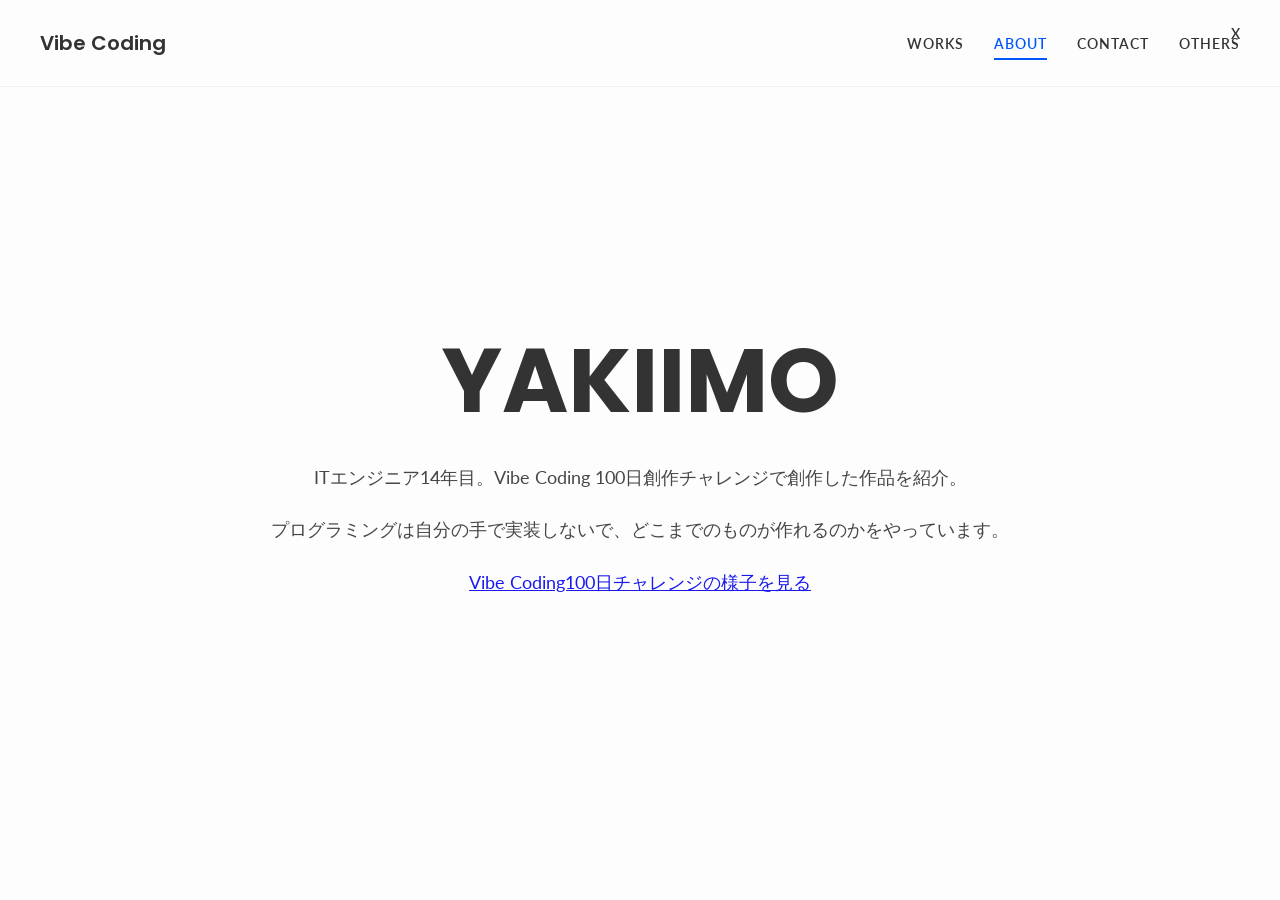
<file: about.html>
<!DOCTYPE html>
<html lang="ja">
<head>
    <meta charset="UTF-8">
    <meta name="viewport" content="width=device-width, initial-scale=1.0">
    <title>YAKIIMO | About - Vibe Coding Portfolio</title>
    <meta name="description" content="YAKIIMOのプロフィールページ。ITエンジニア14年目、Vibe Coding 100日創作チャレンジの作品を紹介。">
    
    <!-- Favicon -->
    <link rel="icon" type="image/x-icon" href="favicon.ico">
    
    <!-- Google Fonts -->
    <link rel="preconnect" href="https://fonts.googleapis.com">
    <link rel="preconnect" href="https://fonts.gstatic.com" crossorigin>
    <link href="https://fonts.googleapis.com/css2?family=Poppins:wght@600;700&family=Lato:wght@400;700&display=swap" rel="stylesheet">

    <!-- CSS -->
    <link rel="stylesheet" href="assets/css/style.css">
    
    <!-- Security Headers -->
    <meta http-equiv="X-Content-Type-Options" content="nosniff">
    <meta http-equiv="X-Frame-Options" content="DENY">
    <meta http-equiv="Referrer-Policy" content="strict-origin-when-cross-origin">
</head>
<body>
    <!-- Custom Cursor -->
    <div class="cursor-dot-outline"></div>
    <div class="cursor-dot"></div>

    <!-- Header -->
    <header class="header">
        <a href="index.html" class="logo">Vibe Coding</a>
        <nav class="header-nav">
            <ul class="header-nav-list">
                <li class="header-nav-item"><a href="index.html#website-section" class="nav-link">WORKS</a></li>
                <li class="header-nav-item"><a href="about.html" class="nav-link active">ABOUT</a></li>
                <li class="header-nav-item"><a href="contact.html" class="nav-link">CONTACT</a></li>
                <li class="header-nav-item"><a href="others.html" class="nav-link">OTHERS</a></li>
            </ul>
        </nav>
        <a href="https://x.com/se_yakiimosan" target="_blank" rel="noopener noreferrer" class="social-link">X</a>
    </header>

    <!-- Main Content -->
    <main class="about-page">
        <div class="about-container">
            <div class="about-content">
                <h1 class="slide__title">YAKIIMO</h1>
                <div class="about-description">
                    <p class="about-text">ITエンジニア14年目。Vibe Coding 100日創作チャレンジで創作した作品を紹介。</p>
                    <p class="about-text">プログラミングは自分の手で実装しないで、どこまでのものが作れるのかをやっています。</p>
                    <p class="about-text">
                        <a href="https://x.com/search?q=%23%E3%82%84%E3%81%8D%E3%81%84%E3%82%82VibeCoding%E6%97%A5%E8%AA%8C&src=hashtag_click&f=live" target="_blank" rel="noopener noreferrer" class="about-link">Vibe Coding100日チャレンジの様子を見る</a>
                    </p>
                </div>
            </div>
        </div>
    </main>

    <!-- Scripts -->
    <script src="https://code.jquery.com/jquery-3.6.0.min.js"></script>
    <script>
        // Custom Cursor
        document.addEventListener('DOMContentLoaded', function() {
            const cursor = document.querySelector('.cursor-dot');
            const cursorOutline = document.querySelector('.cursor-dot-outline');

            document.addEventListener('mousemove', (e) => {
                const posX = e.clientX;
                const posY = e.clientY;
                cursor.style.left = `${posX}px`;
                cursor.style.top = `${posY}px`;
                cursorOutline.style.left = `${posX}px`;
                cursorOutline.style.top = `${posY}px`;
                if (cursor.style.opacity === '0') {
                    cursor.style.opacity = '1';
                    cursorOutline.style.opacity = '1';
                }
            });

            document.addEventListener('mouseleave', () => {
                cursor.style.opacity = '0';
                cursorOutline.style.opacity = '0';
            });

            // Cursor hover effects
            const hoverElements = document.querySelectorAll('a, button, .hover-element');
            hoverElements.forEach(el => {
                el.addEventListener('mouseenter', () => {
                    cursor.style.transform = 'translate(-50%, -50%) scale(1.5)';
                    cursorOutline.style.transform = 'translate(-50%, -50%) scale(1.5)';
                });
                el.addEventListener('mouseleave', () => {
                    cursor.style.transform = 'translate(-50%, -50%) scale(1)';
                    cursorOutline.style.transform = 'translate(-50%, -50%) scale(1)';
                });
            });
        });
    </script>
</body>
</html>
</file>
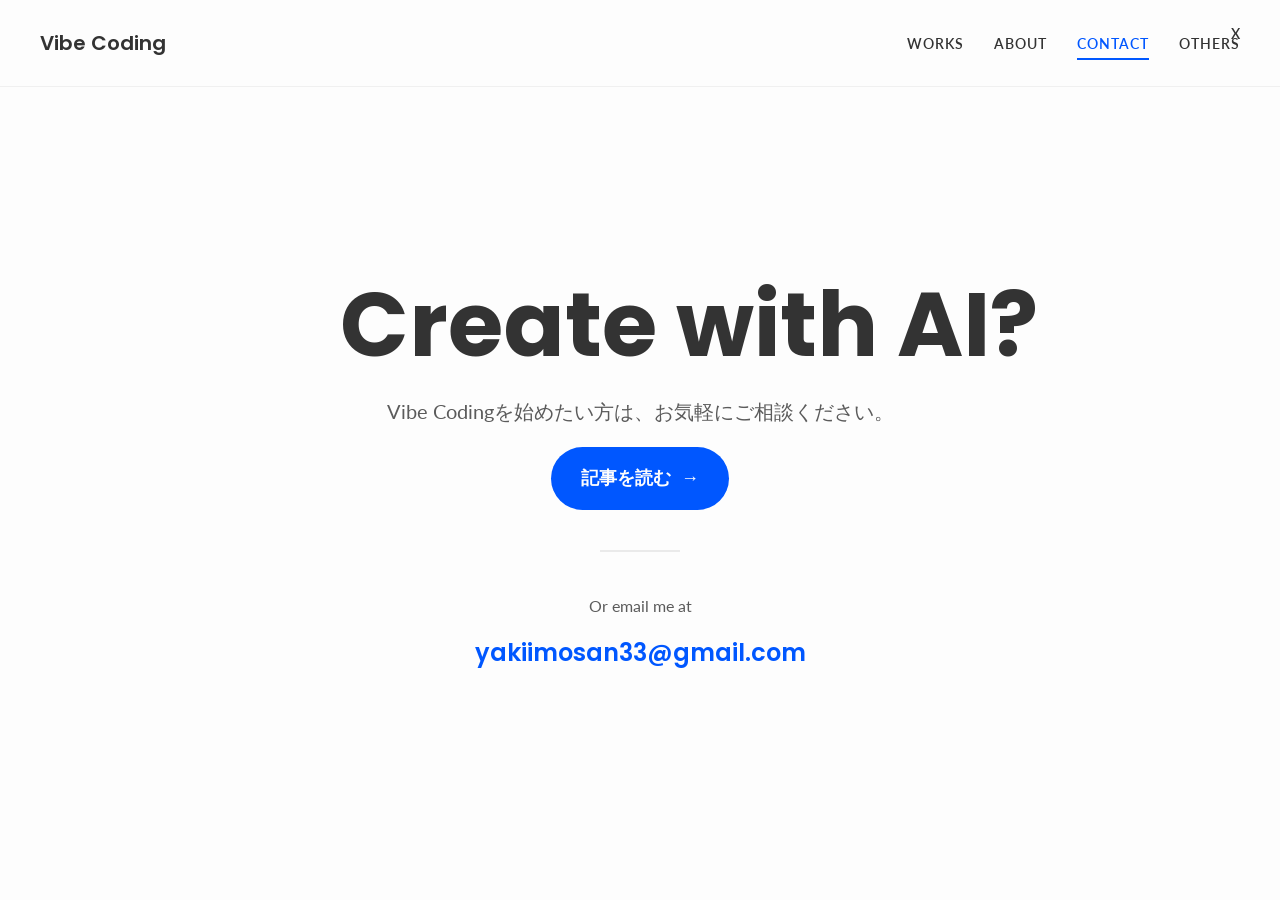
<file: contact.html>
<!DOCTYPE html>
<html lang="ja">
<head>
    <meta charset="UTF-8">
    <meta name="viewport" content="width=device-width, initial-scale=1.0">
    <title>Contact | Vibe Coding Portfolio</title>
    <meta name="description" content="Vibe Codingへのお問い合わせページ。AIを活用したクリエイティブな制作についてお気軽にご相談ください。">
    
    <!-- Favicon -->
    <link rel="icon" type="image/x-icon" href="favicon.ico">
    
    <!-- Google Fonts -->
    <link rel="preconnect" href="https://fonts.googleapis.com">
    <link rel="preconnect" href="https://fonts.gstatic.com" crossorigin>
    <link href="https://fonts.googleapis.com/css2?family=Poppins:wght@600;700&family=Lato:wght@400;700&display=swap" rel="stylesheet">

    <!-- CSS -->
    <link rel="stylesheet" href="assets/css/style.css">
    
    <!-- Security Headers -->
    <meta http-equiv="X-Content-Type-Options" content="nosniff">
    <meta http-equiv="X-Frame-Options" content="DENY">
    <meta http-equiv="Referrer-Policy" content="strict-origin-when-cross-origin">
</head>
<body>
    <!-- Custom Cursor -->
    <div class="cursor-dot-outline"></div>
    <div class="cursor-dot"></div>

    <!-- Header -->
    <header class="header">
        <a href="index.html" class="logo">Vibe Coding</a>
        <nav class="header-nav">
            <ul class="header-nav-list">
                <li class="header-nav-item"><a href="index.html#website-section" class="nav-link">WORKS</a></li>
                <li class="header-nav-item"><a href="about.html" class="nav-link">ABOUT</a></li>
                <li class="header-nav-item"><a href="contact.html" class="nav-link active">CONTACT</a></li>
                <li class="header-nav-item"><a href="others.html" class="nav-link">OTHERS</a></li>
            </ul>
        </nav>
        <a href="https://x.com/se_yakiimosan" target="_blank" rel="noopener noreferrer" class="social-link">X</a>
    </header>

    <!-- Main Content -->
    <main class="contact-page">
        <div class="contact-container">
            <div class="contact-content">
                <h1 class="slide__title">Create with AI?</h1>
                <p class="slide__subtitle">Vibe Codingを始めたい方は、お気軽にご相談ください。</p>
                <a href="https://note.com/yakiimo_blog/m/mee95f914c1b7" target="_blank" rel="noopener noreferrer" class="contact-link">
                    <span class="contact-link-text">記事を読む</span>
                    <span class="contact-link-arrow">→</span>
                </a>
                <div class="contact-divider"></div>
                <p class="contact-subtitle">Or email me at</p>
                <a id="contact-email-link" class="contact-email" href="#"></a>
            </div>
        </div>
    </main>

    <!-- Scripts -->
    <script src="https://code.jquery.com/jquery-3.6.0.min.js"></script>
    <script>
        // Custom Cursor and Email Obfuscation
        document.addEventListener('DOMContentLoaded', function() {
            // Custom Cursor
            const cursor = document.querySelector('.cursor-dot');
            const cursorOutline = document.querySelector('.cursor-dot-outline');

            document.addEventListener('mousemove', (e) => {
                const posX = e.clientX;
                const posY = e.clientY;
                cursor.style.left = `${posX}px`;
                cursor.style.top = `${posY}px`;
                cursorOutline.style.left = `${posX}px`;
                cursorOutline.style.top = `${posY}px`;
                if (cursor.style.opacity === '0') {
                    cursor.style.opacity = '1';
                    cursorOutline.style.opacity = '1';
                }
            });

            document.addEventListener('mouseleave', () => {
                cursor.style.opacity = '0';
                cursorOutline.style.opacity = '0';
            });

            // Cursor hover effects
            const hoverElements = document.querySelectorAll('a, button, .hover-element');
            hoverElements.forEach(el => {
                el.addEventListener('mouseenter', () => {
                    cursor.style.transform = 'translate(-50%, -50%) scale(1.5)';
                    cursorOutline.style.transform = 'translate(-50%, -50%) scale(1.5)';
                    cursorOutline.style.backgroundColor = 'rgba(0, 87, 255, 0.1)';
                });
                el.addEventListener('mouseleave', () => {
                    cursor.style.transform = 'translate(-50%, -50%) scale(1)';
                    cursorOutline.style.transform = 'translate(-50%, -50%) scale(1)';
                    cursorOutline.style.backgroundColor = 'rgba(0, 87, 255, 0)';
                });
            });

            // Email Obfuscation
            const emailLink = document.getElementById('contact-email-link');
            if (emailLink) {
                const user = 'yakiimosan33';
                const domain = 'gmail.com';
                emailLink.href = `mailto:${user}@${domain}`;
                emailLink.textContent = `${user}@${domain}`;
            }
        });
    </script>
</body>
</html>
</file>
<file: assets/css/style.css>
/* Reset and Base Styles */
* {
    margin: 0;
    padding: 0;
    box-sizing: border-box;
}

:root {
    --primary-color: #0057FF; /* Intelligent Blue */
    --secondary-color: #333333; /* Dark Gray */
    --dark-color: #1a1a1a;
    --light-color: #FDFDFD; /* Off-white */
    --text-color: #333333;
    --border-color: #EAEAEA;
    --accent-color: #0057FF;
}

html {
    scroll-behavior: smooth;
    font-size: 62.5%;
}

body {
    font-family: 'Lato', 'Noto Sans JP', sans-serif;
    color: var(--text-color);
    line-height: 1.8;
    overflow-x: hidden;
    background-color: var(--light-color);
    font-size: 1.6rem;
    -webkit-font-smoothing: antialiased;
    -moz-osx-font-smoothing: grayscale;
    position: relative;
    cursor: none;
}

/* Custom Cursor */
.cursor-dot, .cursor-dot-outline {
    pointer-events: none;
    position: fixed;
    top: 50%;
    left: 50%;
    border-radius: 50%;
    opacity: 0;
    transform: translate(-50%, -50%);
    transition: opacity 0.2s ease-in-out, transform 0.2s ease-in-out;
    z-index: 9999;
}

@media (hover: none) and (pointer: coarse) {
    .cursor-dot, .cursor-dot-outline {
        display: none !important;
    }
}

.cursor-dot {
    width: 8px;
    height: 8px;
    background-color: var(--primary-color);
}

.cursor-dot-outline {
    width: 30px;
    height: 30px;
    border: 2px solid var(--primary-color);
}

/* Loading Screen */
.loading {
    position: fixed;
    top: 0;
    left: 0;
    width: 100%;
    height: 100vh;
    background: var(--light-color);
    display: flex;
    align-items: center;
    justify-content: center;
    z-index: 9999;
    transition: opacity 0.8s ease, visibility 0.8s ease;
}

.loading.loaded {
    opacity: 0;
    visibility: hidden;
}

.loading-content {
    text-align: center;
}

.loading-logo {
    font-family: 'Poppins', sans-serif;
    font-size: 2.4rem;
    font-weight: 700;
    color: var(--secondary-color);
    margin-bottom: 2rem;
}

.loading-bar {
    width: 200px;
    height: 2px;
    background: var(--border-color);
    position: relative;
    overflow: hidden;
}

.loading-bar::after {
    content: '';
    position: absolute;
    top: 0;
    left: 0;
    width: 50%;
    height: 100%;
    background: var(--primary-color);
    animation: loading 1.5s ease-in-out infinite;
}

@keyframes loading {
    0% { transform: translateX(-100%); }
    50% { transform: translateX(200%); }
    100% { transform: translateX(200%); }
}

/* Header */
.header {
    position: fixed;
    top: 0;
    left: 0;
    width: 100%;
    padding: 2.5rem 4rem;
    display: flex;
    justify-content: space-between;
    align-items: center;
    z-index: 1000;
    background: rgba(253, 253, 253, 0.95);
    backdrop-filter: blur(10px);
    border-bottom: 1px solid rgba(0, 0, 0, 0.05);
}

.logo {
    position: static;
    text-decoration: none;
    color: var(--secondary-color);
    font-family: 'Poppins', sans-serif;
    font-size: 2rem;
    font-weight: 600;
}

.menu-btn {
    display: none; /* Hiding for this concept */
}

.social-link {
    position: fixed;
    bottom: 4rem;
    right: 4rem;
    color: var(--secondary-color);
    font-size: 1.4rem;
    font-weight: 600;
    text-decoration: none;
    z-index: 999;
    transition: color 0.3s ease;
}
.social-link:hover {
    color: var(--primary-color);
}

/* About Section */
.about-content {
    max-width: 800px;
    text-align: center;
    margin: 0 auto;
}

.about-description {
    margin-top: 3rem;
}

.about-text {
    font-size: 1.8rem;
    color: var(--text-color);
    line-height: 1.8;
    margin-bottom: 2rem;
    opacity: 0.9;
}

/* About Page */
.about-page {
    min-height: 100vh;
    display: flex;
    align-items: center;
    justify-content: center;
    padding: 10rem 2rem 5rem;
}

.about-container {
    width: 100%;
    max-width: 1200px;
    margin: 0 auto;
}

/* Contact Page */
.contact-page {
    min-height: 100vh;
    display: flex;
    align-items: center;
    justify-content: center;
    padding: 10rem 2rem 5rem;
}

.contact-container {
    width: 100%;
    max-width: 1200px;
    margin: 0 auto;
}

/* Active navigation link */
.nav-link.active {
    color: var(--primary-color);
}

.nav-link.active::after {
    width: 100%;
}

/* Header Navigation */
.header-nav {
    display: flex;
    align-items: center;
}

.header-nav-list {
    display: flex;
    list-style: none;
    gap: 3rem;
    margin: 0;
    padding: 0;
}

.header-nav-item {
    position: relative;
    z-index: 100;
}

.nav-link {
    color: var(--secondary-color);
    text-decoration: none;
    font-size: 1.4rem;
    font-weight: 600;
    letter-spacing: 1px;
    position: relative;
    transition: color 0.3s ease;
    padding: 0.5rem 0;
}

.nav-link:hover {
    color: var(--primary-color);
}

/* Dropdown Menu Styles */
.dropdown {
    position: relative;
}

.dropdown-trigger {
    font-size: 1.2rem;
    cursor: pointer;
    position: relative;
    padding: 0.5rem;
    border-radius: 4px;
    transition: all 0.3s ease;
}

.dropdown-trigger:hover {
    background: rgba(87, 157, 255, 0.05);
}

.dropdown.open .dropdown-trigger {
    color: var(--primary-color);
}

.dropdown-menu {
    position: absolute;
    top: calc(100% + 10px);
    left: 50%;
    transform: translateX(-50%);
    background: rgba(255, 255, 255, 0.95);
    backdrop-filter: blur(10px);
    border-radius: 12px;
    padding: 0.8rem 0;
    min-width: 160px;
    opacity: 0;
    visibility: hidden;
    pointer-events: none;
    transition: all 0.3s cubic-bezier(0.4, 0, 0.2, 1);
    z-index: 9999;
    box-shadow: 0 4px 24px rgba(0, 0, 0, 0.1);
    border: 1px solid rgba(0, 0, 0, 0.1);
}

/* Dropdown open state - controlled by JavaScript */
.dropdown.open .dropdown-menu {
    opacity: 1;
    visibility: visible;
    pointer-events: auto;
    transform: translateX(-50%) translateY(0px);
}

.dropdown-item {
    display: block;
    padding: 0.8rem 1.5rem;
    color: #333;
    text-decoration: none;
    font-size: 1.1rem;
    font-weight: 500;
    transition: all 0.3s ease;
    border-radius: 8px;
    margin: 0 0.5rem;
}

.dropdown-item:hover {
    background: rgba(87, 157, 255, 0.08);
    color: var(--primary-color);
    transform: translateY(-1px);
}

/* Mobile Dropdown Styles */
@media (max-width: 768px) {
    .dropdown-menu {
        position: absolute;
        top: calc(100% + 5px);
        left: 50%;
        transform: translateX(-50%);
        width: 180px;
        background: rgba(255, 255, 255, 0.98);
        border: 1px solid rgba(0, 0, 0, 0.15);
        box-shadow: 0 6px 32px rgba(0, 0, 0, 0.15);
        z-index: 10000;
    }
    
    .dropdown-trigger {
        font-size: 1rem;
        padding: 0.3rem 0.8rem;
    }
    
    .dropdown-item {
        padding: 0.9rem 1.2rem;
        font-size: 0.95rem;
        text-align: center;
        color: #333;
        white-space: nowrap;
    }
    
    .dropdown-item:hover {
        background: rgba(87, 157, 255, 0.08);
        color: var(--primary-color);
    }
    
    /* Ensure proper spacing in mobile header */
    .header-nav-item.dropdown {
        position: relative;
        z-index: 10000;
    }
    
}

.nav-link::after {
    content: '';
    position: absolute;
    bottom: -3px;
    left: 0;
    width: 0;
    height: 2px;
    background-color: var(--primary-color);
    transition: width 0.3s ease;
}

.nav-link:hover::after {
    width: 100%;
}


/* Main Container */
.main-container {
    position: relative;
    width: 100%;
    background: var(--light-color);
}

/* Hero Section Containers */
.hero-container {
    position: relative;
    width: 100%;
    height: 100vh;
    display: flex;
    align-items: center;
    justify-content: center;
    padding: 0 8vw;
}

.hero-content {
    text-align: center;
    flex: 1;
}

.hero-title {
    font-family: 'Poppins', sans-serif;
    font-size: clamp(4rem, 8vw, 9rem);
    font-weight: 700;
    line-height: 1.1;
    margin-bottom: 2rem;
    color: var(--secondary-color);
}

.hero-portfolio-text {
    font-size: 1.6rem;
    color: var(--primary-color);
    font-weight: 600;
    letter-spacing: 2px;
    margin: 1rem 0;
    opacity: 0.9;
}

.hero-subtitle {
    font-size: 2rem;
    color: var(--text-color);
    max-width: 600px;
    line-height: 1.6;
    opacity: 0.8;
    margin: 0 auto;
}

/* Portfolio Container */
.portfolio-container {
    position: relative;
    width: 100%;
    background: var(--light-color);
    padding-top: 60px;
}

.portfolio-section {
    padding: 3rem 8vw 4rem;
}

.portfolio-section-inner {
    width: 100%;
    max-width: 1200px;
    margin: 0 auto;
}

/* Legacy support - will be removed */
.scroll-container {
    position: relative;
    height: 100%;
    width: 100%;
}

.scroll-content {
    position: absolute;
    top: 0;
    left: 0;
    width: 100%;
    display: flex;
    flex-direction: column;
    transition: transform 1s cubic-bezier(0.645, 0.045, 0.355, 1);
}

/* Slides */
.slide {
    height: 100vh;
    min-height: 100vh;
    width: 100vw;
    display: flex;
    align-items: center;
    justify-content: center;
    padding: 0 8vw;
    position: relative;
}

/* 古いスライド用のスタイル（削除予定） */
.portfolio-grid-slide {
    padding-top: 12rem;
    padding-bottom: 4rem;
    box-sizing: border-box;
}

.slide__inner {
    width: 100%;
    height: 100%;
    display: flex;
    align-items: center;
    justify-content: center;
    flex-direction: column;
    text-align: center;
}

/* Hero Slide */
.slide--first .slide__inner {
    text-align: left;
}

.slide__title {
    font-family: 'Poppins', sans-serif;
    font-size: clamp(4rem, 8vw, 9rem);
    font-weight: 700;
    line-height: 1.1;
    margin-bottom: 2rem;
    color: var(--secondary-color);
}

.slide__portfolio-text {
    font-size: 1.6rem;
    color: var(--primary-color);
    font-weight: 600;
    letter-spacing: 2px;
    margin: 1rem 0;
    opacity: 0.9;
}

.slide__subtitle {
    font-size: 2rem;
    color: var(--text-color);
    max-width: 600px;
    line-height: 1.6;
    opacity: 0.8;
    margin: 0 auto;
    text-align: center;
}

.slide--first .slide__subtitle {
    margin: 0 auto;
}

/* Portfolio Section Title */
.portfolio-section-title {
    font-family: 'Poppins', sans-serif;
    font-size: 2.2rem;
    font-weight: 600;
    color: var(--secondary-color);
    text-align: center;
    margin-top: 1rem;
    margin-bottom: 2rem; /* Reduced margin */
    letter-spacing: 1px;
}

/* Portfolio Slides */
.portfolio-slide .slide__inner {
    flex-direction: row;
    gap: 6vw;
    text-align: left;
}

.portfolio-item {
    position: relative;
    width: 50vw;
    max-width: 700px;
    height: 60vh;
    overflow: hidden;
    border-radius: 8px;
    border: 1px solid var(--border-color);
    transition: border-color 0.3s ease;
}

.portfolio-item:hover {
    border-color: var(--primary-color);
}

.portfolio-item img {
    width: 100%;
    height: 100%;
    object-fit: cover;
    transition: transform 0.6s cubic-bezier(0.165, 0.84, 0.44, 1);
}

.portfolio-item:hover img {
    transform: scale(1.05);
}

.portfolio-overlay {
    position: absolute;
    top: 0;
    left: 0;
    width: 100%;
    height: 100%;
    background: rgba(0, 87, 255, 0.85);
    display: flex;
    align-items: center;
    justify-content: center;
    opacity: 0;
    transition: opacity 0.4s ease;
}

.portfolio-item:hover .portfolio-overlay {
    opacity: 1;
}

.portfolio-overlay span {
    color: white;
    font-size: 2rem;
    font-weight: 600;
    font-family: 'Poppins', sans-serif;
}

.portfolio-info {
    flex: 1;
    max-width: 400px;
}

.portfolio-info .slide__title {
    font-size: clamp(2.4rem, 4vw, 4rem);
    margin-bottom: 1.5rem;
}

.slide__project {
    font-size: 1.6rem;
    color: var(--text-color);
    opacity: 0.7;
    text-transform: uppercase;
    letter-spacing: 0.1em;
    margin-bottom: 2.5rem;
}

/* Legacy Portfolio Grid Styles (will be removed) */
.portfolio-grid-slide .slide__inner {
    align-items: flex-start;
    justify-content: center;
    width: 100%;
    padding-top: 2rem;
}

.portfolio-grid-wrapper {
    position: relative;
    width: 85vw;
    max-width: 1200px;
}

.portfolio-grid {
    display: flex;
    flex-wrap: wrap;
    gap: 2rem;
    width: 100%;
    max-width: 1200px;
    margin: 0 auto;
    padding: 1rem 0;
    justify-content: center;
    align-items: stretch;
}

/* hiddenクラスは常に非表示（最優先） */
.portfolio-grid-item.hidden {
    display: none !important;
}

@keyframes fadeInUp {
    to {
        opacity: 1;
        transform: translateY(0);
    }
}

/* もっと見るボタン */
.show-more-btn {
    flex: 0 0 100%; /* Flexboxで全幅に配置 */
    width: fit-content; /* ボタン自体は内容に合わせたサイズ */
    max-width: 300px; /* 最大幅を制限 */
    margin: 2rem auto 0; /* 水平中央揃え */
    padding: 1.2rem 3rem;
    background: transparent;
    border: 2px solid var(--primary-color);
    color: var(--primary-color);
    font-size: 1.6rem;
    font-weight: 600;
    border-radius: 50px;
    cursor: pointer;
    transition: all 0.3s ease;
    display: none;
    text-align: center;
}

.show-more-btn.visible {
    display: block;
}

.show-more-btn:hover {
    background: var(--primary-color);
    color: white;
    transform: translateY(-2px);
    box-shadow: 0 10px 25px rgba(0, 87, 255, 0.2);
}

.show-more-btn.hidden {
    display: none;
}

.portfolio-grid-item {
    position: relative;
    flex: 0 0 auto;
    width: 350px;
    max-width: 400px;
    height: 25vh;
    min-height: 250px;
    overflow: hidden;
    border-radius: 8px;
    border: 1px solid var(--border-color);
    transition: all 0.3s ease;
    text-decoration: none;
    background-color: #f8f9fa;
    /* タッチデバイス対応 */
    -webkit-tap-highlight-color: rgba(0, 87, 255, 0.2);
    touch-action: manipulation;
}

.portfolio-grid-item:hover {
    border-color: var(--primary-color);
    transform: translateY(-5px);
    box-shadow: 0 10px 30px rgba(0, 87, 255, 0.1);
}

.portfolio-grid-item img {
    width: 100%;
    height: 100%;
    object-fit: contain;
    object-position: center;
    transition: transform 0.6s cubic-bezier(0.165, 0.84, 0.44, 1);
}

.portfolio-grid-item:hover img {
    transform: scale(1.05);
}

.portfolio-grid-overlay {
    position: absolute;
    bottom: 0;
    left: 0;
    right: 0;
    background: linear-gradient(transparent, rgba(0, 0, 0, 0.8));
    padding: 2rem;
    color: white;
    transform: translateY(0);
    transition: transform 0.3s ease;
}

.grid-project {
    font-size: 1.2rem;
    opacity: 0.8;
    text-transform: uppercase;
    letter-spacing: 0.1em;
    display: block;
    margin-bottom: 0.5rem;
}

.grid-title {
    font-size: 1.8rem;
    font-weight: 700;
    font-family: 'Poppins', sans-serif;
    display: block;
    color: #ffffff;
    text-shadow: 2px 2px 4px rgba(0, 0, 0, 0.8);
}

.portfolio-placeholder {
    background: linear-gradient(135deg, #f5f7fa 0%, #c3cfe2 100%);
    border: 2px dashed var(--border-color);
    cursor: default;
    padding: 1rem;
    box-sizing: border-box;
}

.portfolio-placeholder:hover {
    transform: none;
    box-shadow: none;
    border-color: var(--border-color);
}

.placeholder-content {
    display: flex;
    flex-direction: column;
    align-items: center;
    justify-content: center;
    text-align: center;
    height: 100%;
    width: 100%;
}

.placeholder-text {
    font-size: 1.6rem;
    color: #999;
    font-family: 'Poppins', sans-serif;
    font-weight: 600;
}

.placeholder-subtext {
    font-size: 1.2rem;
    color: #bbb;
    margin-top: 0.5rem;
    display: block;
}

/* Tag Styles */
.grid-tags {
    display: flex;
    flex-wrap: wrap;
    gap: 0.5rem;
    margin-top: 1rem;
}

.tag {
    font-size: 0.9rem;
    padding: 0.3rem 0.8rem;
    background: rgba(0, 123, 255, 0.9);
    border: 1px solid rgba(0, 123, 255, 1);
    border-radius: 20px;
    color: #ffffff;
    font-weight: 600;
    transition: all 0.3s ease;
    text-shadow: 1px 1px 2px rgba(0, 0, 0, 0.6);
}

.tag:hover {
    background: rgba(255, 255, 255, 0.3);
    border-color: rgba(255, 255, 255, 0.5);
    transform: translateY(-1px);
}

.portfolio-placeholder .grid-tags {
    margin-top: 1.5rem;
}

.portfolio-placeholder .tag {
    background: rgba(0, 87, 255, 0.1);
    border: 1px solid rgba(0, 87, 255, 0.2);
    color: var(--primary-color);
}

/* Tag Color System */
.tag.tech {
    background: #3b82f6;
    border-color: #2563eb;
}

.tag.industry {
    background: #10b981;
    border-color: #059669;
}

.tag.function {
    background: #8b5cf6;
    border-color: #7c3aed;
}

.tag.feature {
    background: #f59e0b;
    border-color: #d97706;
}

.tag.type {
    background: #ec4899;
    border-color: #db2777;
}

/* Filter Tags */
.filter-tags {
    display: flex;
    flex-wrap: wrap;
    gap: 0.8rem;
    margin-bottom: 3rem;
    justify-content: center;
}

.filter-tag {
    font-size: 1.2rem;
    padding: 0.8rem 1.6rem;
    background: transparent;
    border: 2px solid var(--border-color);
    border-radius: 25px;
    color: var(--text-color);
    font-weight: 600;
    cursor: pointer;
    transition: all 0.3s ease;
    font-family: 'Poppins', sans-serif;
    /* タッチデバイス対応 */
    min-height: 44px;
    -webkit-tap-highlight-color: rgba(0, 87, 255, 0.3);
    touch-action: manipulation;
}

.filter-tag:hover {
    border-color: var(--primary-color);
    color: var(--primary-color);
    transform: translateY(-2px);
}

.filter-tag.active {
    background: var(--primary-color);
    border-color: var(--primary-color);
    color: var(--light-color);
}

.portfolio-grid-item {
    transition: opacity 0.3s ease, transform 0.3s ease;
}

.portfolio-grid-item.hidden {
    display: none;
}

/* Contact Slide */
.contact-content {
    max-width: 600px;
    text-align: center;
    margin: 0 auto;
    display: flex;
    flex-direction: column;
    align-items: center;
}

.contact-content .slide__title {
    white-space: nowrap;
    text-align: center;
    width: 100%;
}

.contact-link {
    display: inline-flex;
    align-items: center;
    gap: 1rem;
    font-size: 1.8rem;
    font-weight: 600;
    font-family: 'Poppins', sans-serif;
    color: var(--light-color);
    background-color: var(--primary-color);
    text-decoration: none;
    padding: 1.5rem 3rem;
    border-radius: 50px;
    transition: all 0.3s ease;
    margin-top: 2rem;
}

.contact-link:hover {
    transform: translateY(-3px);
    box-shadow: 0 10px 20px rgba(0, 87, 255, 0.2);
}

.contact-link-arrow {
    transition: transform 0.3s ease;
}

.contact-link:hover .contact-link-arrow {
    transform: translateX(5px);
}

.contact-divider {
    width: 80px;
    height: 2px;
    background: var(--border-color);
    margin: 4rem auto;
}

.contact-subtitle {
    font-size: 1.6rem;
    margin-bottom: 1rem;
    opacity: 0.8;
    text-align: center;
    width: 100%;
}

.contact-email {
    display: inline-block;
    font-size: 2.4rem;
    font-weight: 600;
    font-family: 'Poppins', sans-serif;
    color: var(--primary-color);
    text-decoration: none;
    transition: opacity 0.3s;
}

.contact-email:hover {
    opacity: 0.7;
}

/* Scrollbar */
.scrollbar {
    position: fixed;
    right: 4rem;
    top: 50%;
    transform: translateY(-50%);
    width: 3px;
    height: 250px;
    background: var(--border-color);
    border-radius: 1.5px;
    z-index: 100;
}

.scrollbar__handle {
    width: 100%;
    height: 0; /* Initially 0, will be updated by JS */
    background: var(--primary-color);
    border-radius: 1.5px;
    position: absolute;
    top: 0;
    transition: height 1s cubic-bezier(0.645, 0.045, 0.355, 1), background-color 0.5s ease;
}

.scrollbar__handle--end {
    background-color: #28a745; /* Green color for completion */
}

/* Responsive */
@media (max-width: 900px) {
    .portfolio-slide .slide__inner {
        flex-direction: column;
        gap: 3vh;
        text-align: center;
        justify-content: center;
        align-items: center;
    }
    .portfolio-item {
        width: 80vw;
        height: 45vh;
    }
    .portfolio-info {
        max-width: 500px;
    }
}

@media (max-width: 768px) {
    body {
        cursor: auto;
    }
    .cursor-dot, .cursor-dot-outline {
        display: none;
    }
    /* もっと見るボタンのモバイル調整 */
    .show-more-btn {
        font-size: 1.4rem;
        padding: 1rem 2.5rem;
    }
    .header {
        padding: 1.5rem 2rem;
        flex-direction: column;
        gap: 1.5rem;
        position: fixed;
        background: rgba(253, 253, 253, 0.95);
        backdrop-filter: blur(10px);
    }

    .hero-container {
        padding-top: 12rem;
        padding-left: 4vw;
        padding-right: 4vw;
    }

    .hero-title {
        font-size: clamp(3rem, 12vw, 6rem);
        margin-bottom: 1.5rem;
    }

    .hero-portfolio-text {
        font-size: 1.4rem;
        letter-spacing: 1px;
    }

    .hero-subtitle {
        font-size: 1.6rem;
    }

    .portfolio-container {
        padding-top: 2rem;
    }
    
    .header-nav {
        order: 2;
        width: 100%;
        justify-content: center;
    }
    
    .header-nav-list {
        gap: 1.5rem;
        flex-wrap: wrap;
        justify-content: center;
    }
    
    .nav-link {
        font-size: 1.2rem;
        padding: 0.8rem 1rem;
        border-radius: 4px;
        background: rgba(0, 87, 255, 0.05);
        border: 1px solid rgba(0, 87, 255, 0.1);
        transition: all 0.3s ease;
        /* タッチデバイス対応 */
        min-height: 44px;
        -webkit-tap-highlight-color: rgba(0, 87, 255, 0.3);
        touch-action: manipulation;
        display: flex;
        align-items: center;
        justify-content: center;
    }
    
    .nav-link:hover, .nav-link.active {
        background: rgba(0, 87, 255, 0.1);
        border-color: var(--primary-color);
        color: var(--primary-color);
    }
    
    .logo {
        order: 1;
        font-size: 1.8rem;
    }
    
    .social-link {
        order: 3;
        position: static;
        margin-top: 1rem;
        font-size: 1.2rem;
    }
    
    .about-text {
        font-size: 1.5rem;
        margin-bottom: 1.5rem;
    }
    
    .about-page {
        padding: 12rem 2rem 5rem;
        min-height: 100vh;
    }
    
    .contact-page {
        padding: 12rem 2rem 5rem;
        min-height: 100vh;
    }
    
    .main-container {
        padding-top: 12rem;
    }
    
    /* Maintain smooth scroll on mobile */
    
    .slide {
        padding: 2rem 1rem;
        min-height: calc(100vh - 12rem);
    }
    
    /* 新しいポートフォリオセクション */
    .portfolio-container {
        padding-top: 2rem; /* Reduced for mobile */
    }
    
    .portfolio-section {
        padding: 1rem 4vw 3rem;
        min-height: auto;
    }
    
    .portfolio-grid {
        flex-direction: column;
        align-items: center;
        gap: 1.5rem;
    }
    
    
    /* 古いスライド用（削除予定） */
    .portfolio-grid-slide {
        padding-top: 14rem;
        padding-bottom: 5rem;
    }
    
    .portfolio-grid-slide .slide__inner {
        padding-top: 1rem;
    }
    
    .portfolio-section-title {
        font-size: 1.8rem;
        margin-top: 0.5rem;
        margin-bottom: 2rem;
        letter-spacing: 0.5px;
    }
    .social-link {
        bottom: 2rem;
        right: 2rem;
    }
    .slide {
        padding: 0 5vw;
        height: 100vh;
        min-height: 100vh;
        display: flex;
        align-items: center;
        justify-content: center;
    }
    .slide__inner {
        height: auto;
        justify-content: center;
        align-items: center;
    }
    .slide__title {
        font-size: clamp(2.5rem, 12vw, 4rem);
        margin-bottom: 1.5rem;
    }
    .slide__portfolio-text {
        font-size: 1.3rem;
        letter-spacing: 1px;
    }
    
    .slide__subtitle {
        font-size: 1.4rem;
        line-height: 1.5;
    }
    .scrollbar {
        right: 1rem;
        height: 150px;
        width: 2px;
    }
    .portfolio-item {
        width: 90vw;
        height: 40vh;
        max-width: none;
    }
    .portfolio-info h3 {
        font-size: 2rem;
    }
    .portfolio-info p {
        font-size: 1.4rem;
    }
    .portfolio-grid {
        flex-direction: column;
        align-items: center;
        gap: 1.5rem;
        width: 95vw;
        padding: 0 1rem;
    }
    .portfolio-grid-wrapper {
        width: 95vw;
    }
    .portfolio-grid-item {
        flex: 0 0 auto;
        width: 100%;
        max-width: 100%;
        height: 30vh;
        min-height: 180px;
        border-radius: 8px;
    }
    .portfolio-grid-overlay {
        padding: 1rem;
        background: linear-gradient(transparent, rgba(0, 0, 0, 0.9));
    }
    .grid-project {
        font-size: 0.8rem;
        margin-bottom: 0.2rem;
    }
    .grid-title {
        font-size: 1.2rem;
        line-height: 1.2;
    }
    .placeholder-text {
        font-size: 1.1rem;
        line-height: 1.3;
    }
    
    .placeholder-subtext {
        font-size: 0.9rem;
        margin-top: 0.4rem;
    }
    
    /* タブレット用プレースホルダー調整 */
    .portfolio-placeholder {
        padding: 0.8rem;
        border-width: 1.5px;
    }
    
    .portfolio-placeholder .grid-tags {
        margin-top: 1rem;
        gap: 0.3rem;
    }
    .contact-content {
        padding: 0 2rem;
    }
    .contact-link {
        font-size: 1.6rem;
        margin-bottom: 2rem;
    }
    .contact-email {
        font-size: 1.8rem;
    }
}

/* Additional mobile styles for very small screens */
@media (max-width: 600px) {
    .header {
        padding: 1rem 1.5rem;
        gap: 1rem;
    }
    
    .header-nav-list {
        gap: 1rem;
    }
    
    .nav-link {
        font-size: 1.1rem;
        padding: 0.6rem 0.8rem;
        letter-spacing: 0.5px;
    }
    
    .logo {
        font-size: 1.6rem;
    }
    
    .portfolio-section-title {
        font-size: 1.6rem;
        margin-bottom: 1.5rem;
    }
    
    .slide__title {
        font-size: clamp(2rem, 10vw, 3rem);
    }
    
    .slide__portfolio-text {
        font-size: 1.1rem;
        letter-spacing: 0.5px;
    }
    
    .about-page, .contact-page {
        padding: 10rem 1.5rem 4rem;
    }
    
    .main-container {
        padding-top: 10rem;
    }
}

@media (max-width: 480px) {
    .slide {
        padding: 0 4vw;
        display: flex;
        align-items: center;
        justify-content: center;
    }
    
    .portfolio-grid {
        flex-direction: column;
        align-items: center;
        gap: 1.5rem;
        width: 95vw;
        padding: 0 0.5rem;
    }
    
    .portfolio-grid-item {
        flex: 0 0 auto;
        height: 25vh;
        min-height: 200px;
        border-radius: 8px;
        width: 100%;
        max-width: 100%;
    }
    
    
    .portfolio-grid-overlay {
        padding: 0.5rem;
    }
    
    .grid-project {
        font-size: 0.6rem;
    }
    
    .grid-title {
        font-size: 0.8rem;
        line-height: 1.2;
    }
    
    .grid-tags {
        gap: 0.2rem;
        margin-top: 0.3rem;
    }
    
    .tag {
        font-size: 0.55rem;
        padding: 0.1rem 0.3rem;
        margin: 1px;
    }
    
    .filter-tags {
        position: relative;
        gap: 0.4rem;
        margin-bottom: 2rem;
        overflow-x: auto;
        overflow-y: hidden;
        flex-wrap: nowrap;
        -webkit-overflow-scrolling: touch;
        scrollbar-width: none;
        -ms-overflow-style: none;
        padding: 0.5rem 1rem;
        width: 100%;
        justify-content: flex-start;
    }
    
    /* スクロールインジケーター */
    .filter-tags::before,
    .filter-tags::after {
        content: '';
        position: absolute;
        top: 0;
        bottom: 0;
        width: 20px;
        pointer-events: none;
        z-index: 2;
    }
    
    .filter-tags::before {
        left: 0;
        background: linear-gradient(to right, var(--light-color) 0%, var(--light-color) 50%, transparent 100%);
    }
    
    .filter-tags::after {
        right: 0;
        background: linear-gradient(to left, var(--light-color) 0%, var(--light-color) 50%, transparent 100%);
    }
    
    .filter-tags::-webkit-scrollbar {
        display: none;
    }
    
    .filter-tag {
        font-size: 0.75rem;
        padding: 0.4rem 0.8rem;
        white-space: nowrap;
        flex-shrink: 0;
        min-height: 36px;
        border-width: 1px;
        min-width: fit-content;
        display: inline-flex;
        align-items: center;
        justify-content: center;
    }
    
    /* スクロールインジケーターのスマホ対応 */
    .filter-tags::before,
    .filter-tags::after {
        width: 10px;
    }
    
    /* Scroll indicators for mobile carousel */
    .portfolio-scroll-indicators {
        display: flex;
        justify-content: center;
        gap: 6px;
        margin-top: 15px;
    }
    
    .scroll-indicator-dot {
        width: 8px;
        height: 8px;
        border-radius: 50%;
        background: #ddd;
        transition: all 0.3s ease;
    }
    
    .scroll-indicator-dot.active {
        background: var(--primary-color);
        transform: scale(1.2);
    }
    .portfolio-slide .slide__inner {
        height: auto;
        justify-content: center;
        gap: 2vh;
    }
    .slide__title {
        font-size: clamp(2rem, 10vw, 3rem);
    }
    .slide__subtitle {
        font-size: 1.2rem;
    }
    .portfolio-item {
        height: 35vh;
    }
    .portfolio-info h3 {
        font-size: 1.8rem;
    }
    .portfolio-info p {
        font-size: 1.3rem;
    }
    .portfolio-grid {
        flex-direction: column;
        align-items: center;
        gap: 1.2rem;
        width: 98vw;
    }
    
    .portfolio-grid-item {
        flex: 0 0 auto;
        width: 100%;
        max-width: 100%;
        height: 25vh;
        min-height: 200px;
        max-height: 300px;
    }
    .portfolio-grid-overlay {
        padding: 1rem;
    }
    .grid-project {
        font-size: 0.8rem;
    }
    .grid-title {
        font-size: 1rem;
        line-height: 1.2;
    }
    
    .placeholder-text {
        font-size: 1rem;
        line-height: 1.3;
    }
    
    .placeholder-subtext {
        font-size: 0.8rem;
        margin-top: 0.3rem;
    }
    
    /* プレースホルダーのタグサイズ調整 */
    .portfolio-placeholder .tag {
        font-size: 0.6rem;
        padding: 0.1rem 0.4rem;
    }
    
    /* プレースホルダーのパディング調整 */
    .portfolio-placeholder {
        padding: 0.5rem;
        border-width: 1px;
    }
    
    .portfolio-placeholder .grid-tags {
        margin-top: 0.8rem;
        gap: 0.2rem;
    }
    
    .contact-link {
        font-size: 1.4rem;
        padding: 1rem 2rem;
        border-radius: 8px;
        background: var(--primary-color);
        color: var(--light-color);
        border: 1px solid var(--primary-color);
        margin: 1.5rem 0;
        display: inline-flex;
        align-items: center;
        justify-content: center;
        width: auto;
        min-width: 200px;
        transition: all 0.3s ease;
    }
    
    .contact-link:hover {
        background: var(--secondary-color);
        border-color: var(--secondary-color);
        transform: translateY(-2px);
        box-shadow: 0 5px 15px rgba(0, 87, 255, 0.3);
    }
    
    .contact-email {
        font-size: 1.4rem;
        padding: 1rem;
        background: rgba(0, 87, 255, 0.05);
        border-radius: 8px;
        word-break: break-all;
    }
    .contact-email {
        font-size: 1.6rem;
    }
}

/* Scroll Indicator */
.scroll-indicator {
    position: absolute;
    bottom: 20vh;
    left: 50%;
    transform: translateX(-50%);
    display: flex;
    flex-direction: column;
    align-items: center;
    gap: 0.5rem;
    z-index: 10;
    animation: fadeInUp 2s ease-out;
}

.scroll-text {
    font-size: 1.2rem;
    font-weight: 600;
    color: var(--text-color);
    opacity: 0.7;
    letter-spacing: 0.1em;
}

.scroll-arrow {
    width: 1px;
    height: 30px;
    background: var(--text-color);
    position: relative;
    opacity: 0.7;
    animation: scrollPulse 2s infinite;
}

.scroll-arrow::after {
    content: '';
    position: absolute;
    bottom: -5px;
    left: 50%;
    transform: translateX(-50%);
    width: 0;
    height: 0;
    border-left: 4px solid transparent;
    border-right: 4px solid transparent;
    border-top: 8px solid var(--text-color);
    opacity: 0.7;
}

@keyframes scrollPulse {
    0%, 100% {
        opacity: 0.7;
    }
    50% {
        opacity: 0.3;
    }
}

@keyframes fadeInUp {
    from {
        opacity: 0;
        transform: translateX(-50%) translateY(20px);
    }
    to {
        opacity: 1;
        transform: translateX(-50%) translateY(0);
    }
}

/* Others Page Specific Styles */
.others-hero {
    background: linear-gradient(135deg, var(--primary-color) 0%, #003dcc 100%);
    color: white;
}

.others-hero .hero-title {
    color: white;
}

.others-hero .hero-subtitle {
    color: rgba(255, 255, 255, 0.9);
}

.others-hero .hero-description {
    color: rgba(255, 255, 255, 0.8);
    font-size: 1.4rem;
    margin-top: 1rem;
    max-width: 600px;
    margin-left: auto;
    margin-right: auto;
}

.others-grid {
    min-height: 60vh;
}

.others-cta {
    text-align: center;
    margin-top: 6rem;
    padding: 4rem 2rem;
    background: linear-gradient(135deg, #f8f9fa 0%, #e9ecef 100%);
    border-radius: 1rem;
}

.cta-title {
    font-family: 'Poppins', sans-serif;
    font-size: 2.4rem;
    font-weight: 700;
    color: var(--secondary-color);
    margin-bottom: 1.5rem;
}

.cta-text {
    font-size: 1.6rem;
    color: var(--text-color);
    margin-bottom: 3rem;
    line-height: 1.8;
}

.cta-button {
    display: inline-block;
    padding: 1.2rem 3rem;
    background: var(--primary-color);
    color: white;
    text-decoration: none;
    border-radius: 0.5rem;
    font-weight: 600;
    transition: all 0.3s ease;
    box-shadow: 0 4px 15px rgba(0, 87, 255, 0.2);
}

.cta-button:hover {
    transform: translateY(-2px);
    box-shadow: 0 8px 25px rgba(0, 87, 255, 0.3);
    background: #0047d1;
}

/* Grid Author Style */
.grid-author {
    font-size: 1.2rem;
    color: rgba(255, 255, 255, 0.8);
    margin-bottom: 0.5rem;
    font-style: italic;
}

/* Active Navigation Link */
.nav-link.active {
    color: var(--primary-color);
    font-weight: 600;
}

/* Mobile responsive for scroll indicator */
@media (max-width: 768px) {
    .scroll-indicator {
        bottom: 15vh;
    }
    .scroll-text {
        font-size: 1rem;
    }
    .scroll-arrow {
        height: 20px;
    }
    
    .others-hero .hero-description {
        font-size: 1.2rem;
    }
    
    .others-cta {
        margin-top: 4rem;
        padding: 3rem 1.5rem;
    }
    
    .cta-title {
        font-size: 2rem;
    }
    
    .cta-text {
        font-size: 1.4rem;
    }
}
</file>
